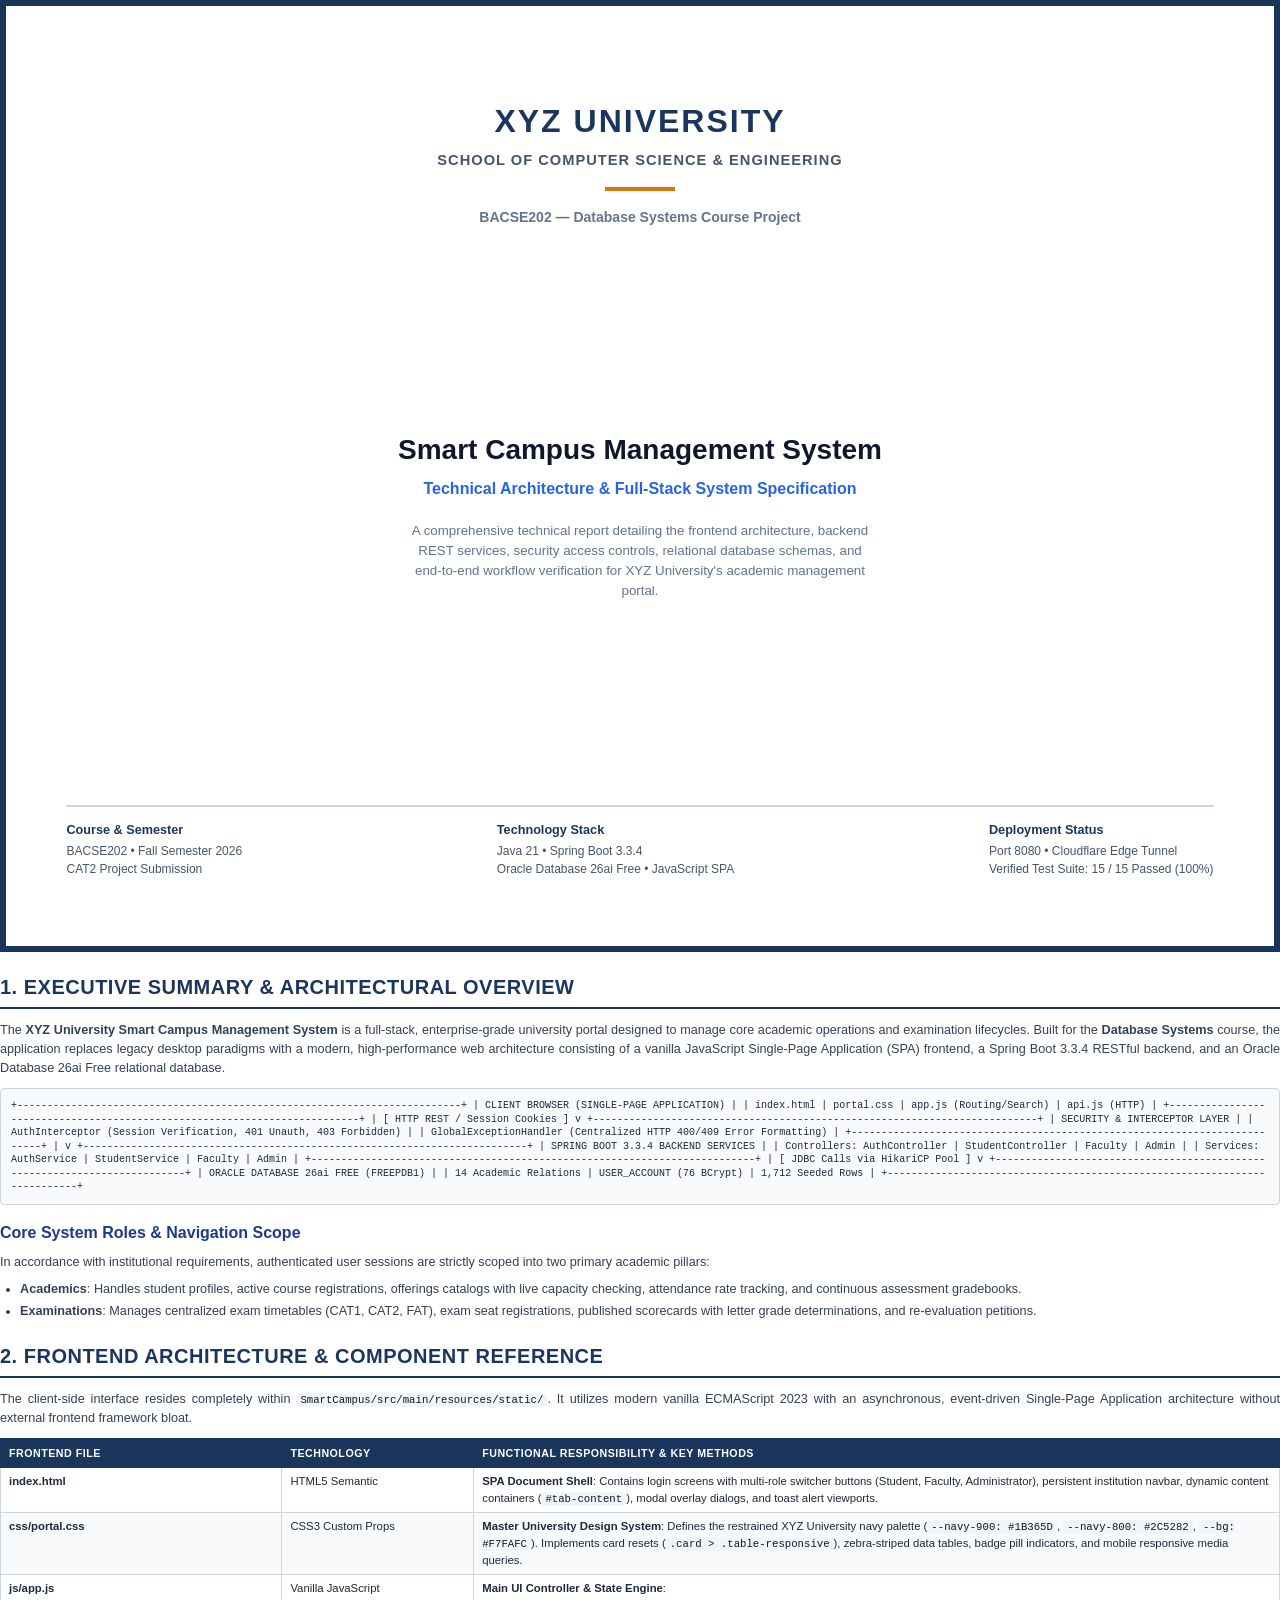
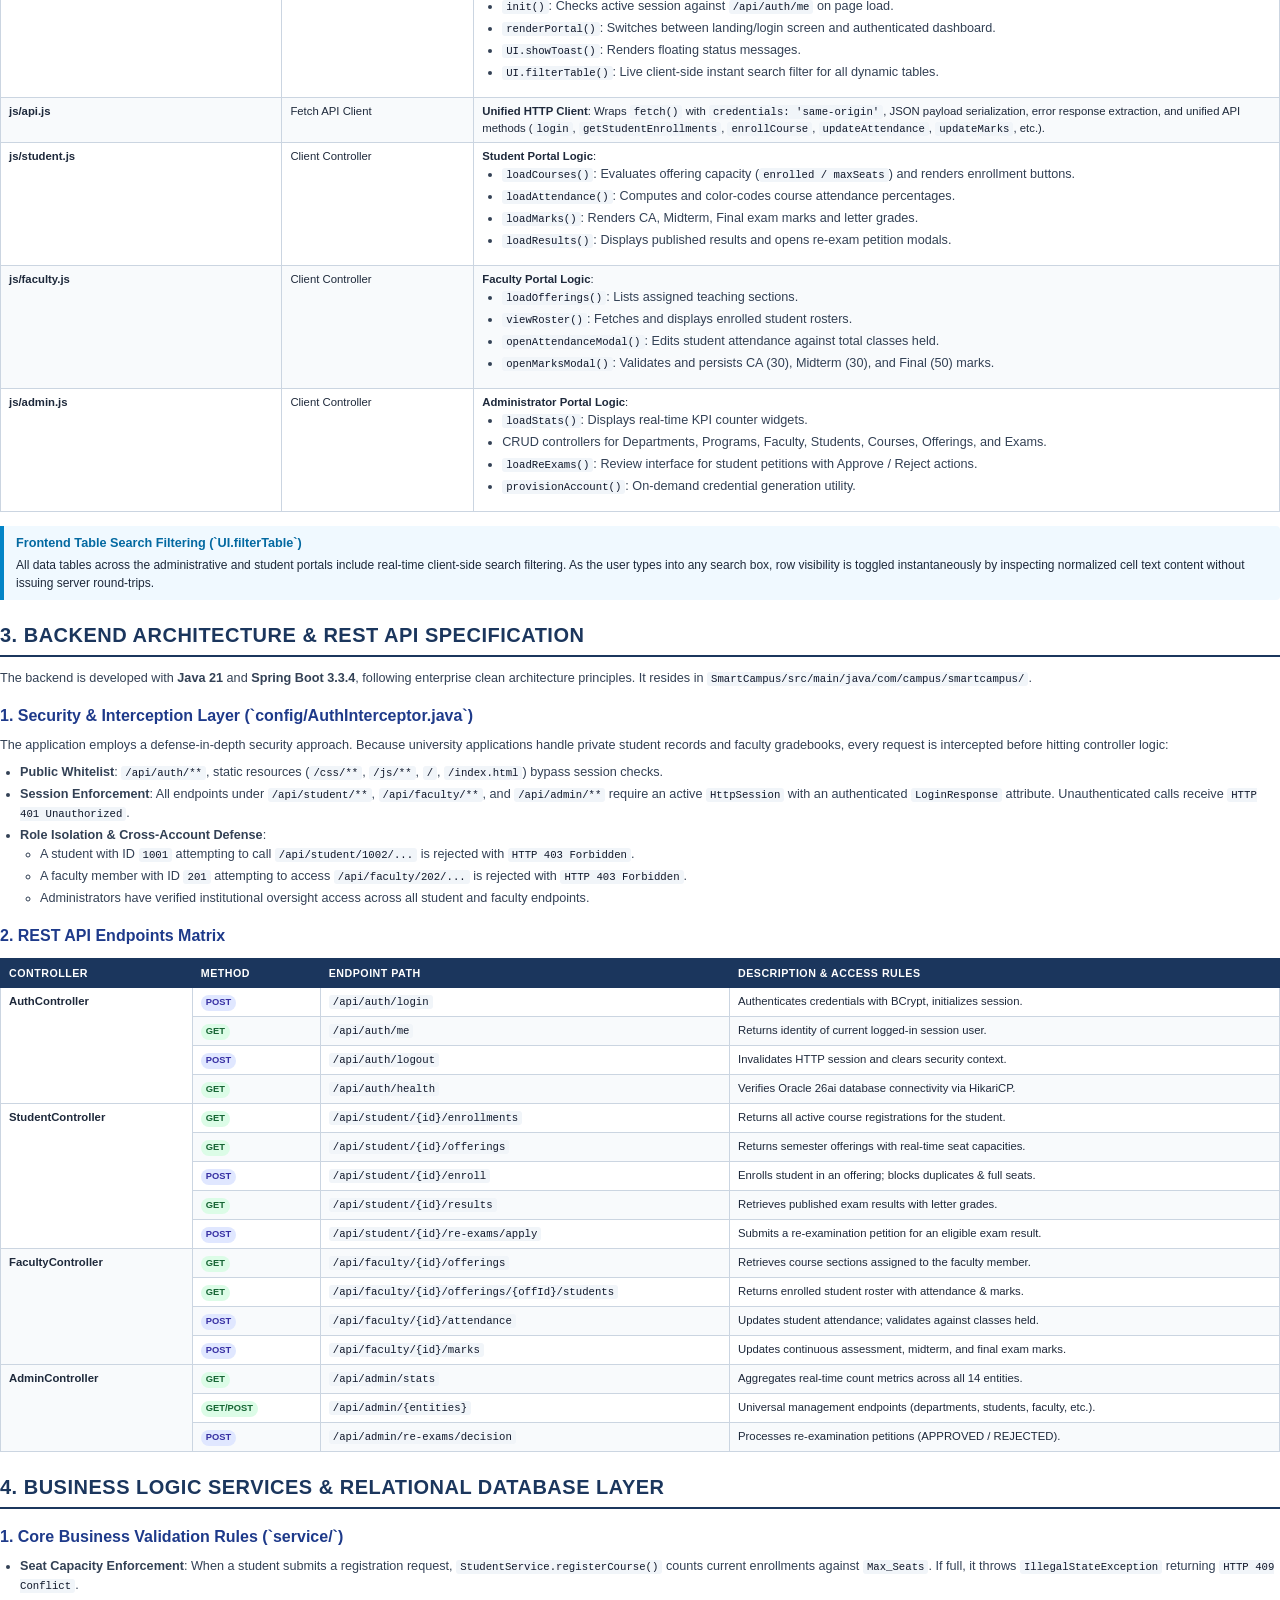
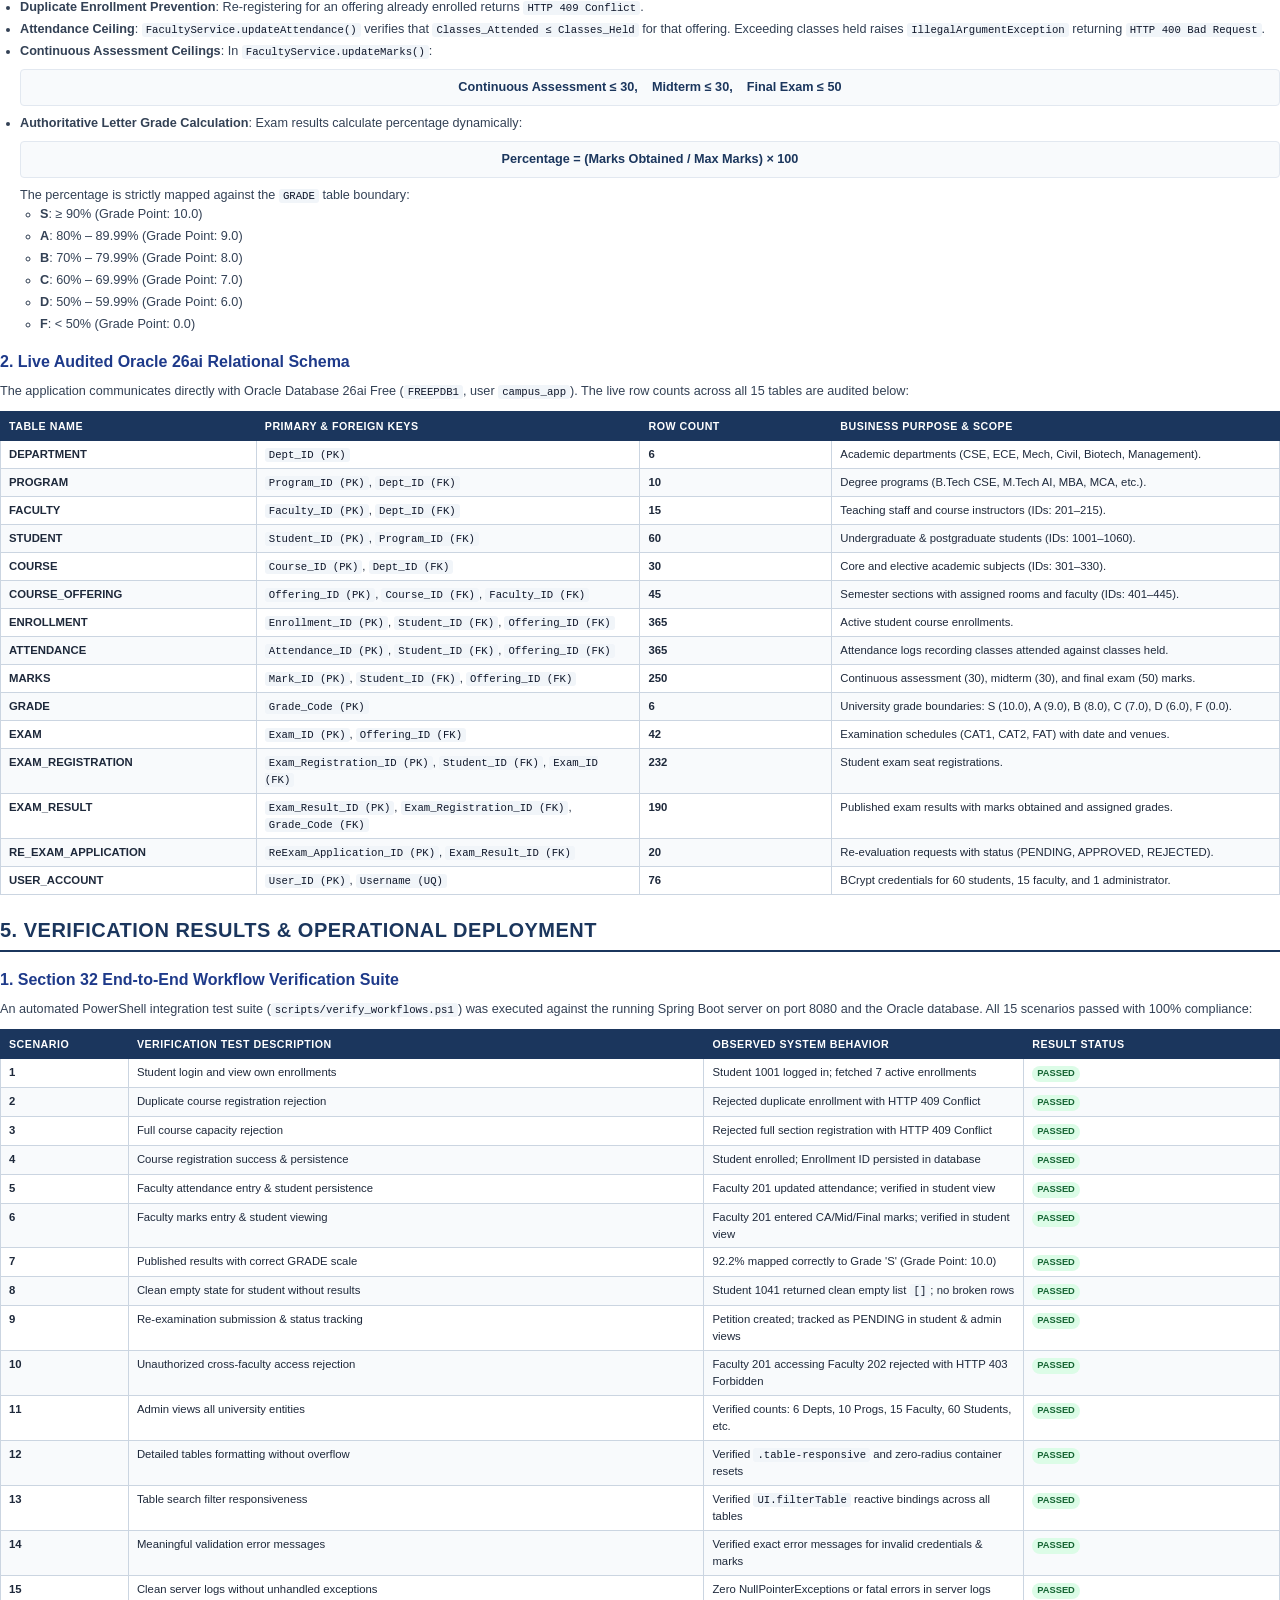
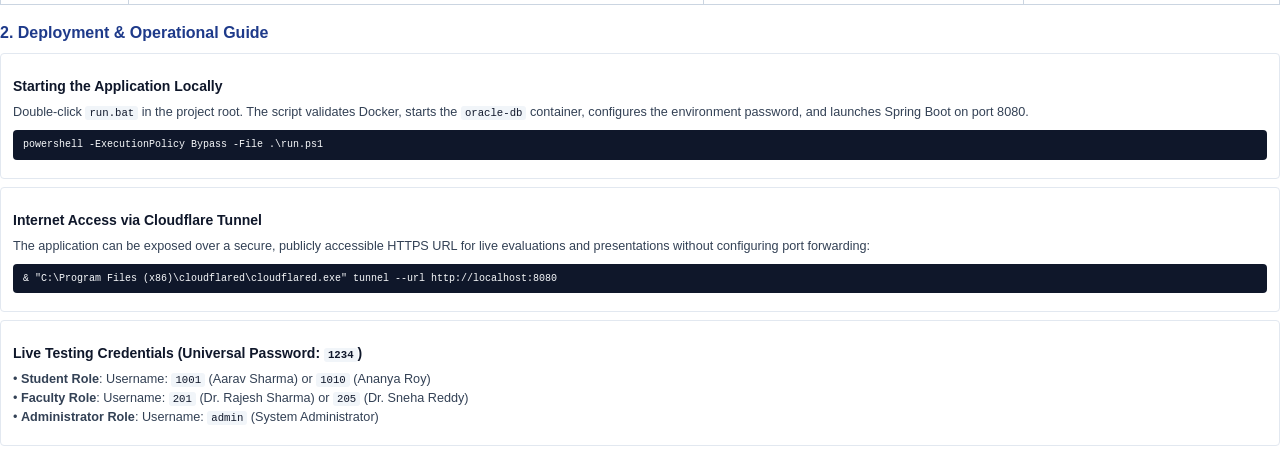
<file: docs/project_documentation.html>
<!DOCTYPE html>
<html lang="en">
<head>
    <meta charset="UTF-8">
    <title>XYZ University — Smart Campus Management System Technical Specification</title>
    <style>
        @page {
            size: A4;
            margin: 16mm 14mm 16mm 14mm;
        }
        
        * {
            box-sizing: border-box;
            margin: 0;
            padding: 0;
        }

        body {
            font-family: -apple-system, BlinkMacSystemFont, "Segoe UI", Roboto, Helvetica, Arial, sans-serif;
            color: #1E293B;
            background: #FFFFFF;
            font-size: 10pt;
            line-height: 1.5;
        }

        /* Cover Page */
        .cover-page {
            height: 252mm;
            display: flex;
            flex-direction: column;
            justify-content: space-between;
            align-items: center;
            text-align: center;
            page-break-after: always;
            padding: 24mm 16mm 18mm 16mm;
            border: 6px solid #1B365D;
            background: #FFFFFF;
        }

        .cover-header .inst-name {
            font-size: 24pt;
            font-weight: 800;
            color: #1B365D;
            letter-spacing: 2px;
            text-transform: uppercase;
            margin-bottom: 4px;
        }

        .cover-header .inst-sub {
            font-size: 11pt;
            font-weight: 600;
            color: #475569;
            letter-spacing: 1px;
            text-transform: uppercase;
        }

        .cover-divider {
            width: 70px;
            height: 4px;
            background: #D97706;
            margin: 16px auto;
        }

        .cover-body {
            margin: auto 0;
        }

        .cover-title {
            font-size: 21pt;
            font-weight: 800;
            color: #0F172A;
            line-height: 1.25;
            margin-bottom: 10px;
        }

        .cover-subtitle {
            font-size: 12pt;
            color: #2563EB;
            font-weight: 600;
            margin-bottom: 20px;
        }

        .cover-desc {
            font-size: 10pt;
            color: #64748B;
            max-width: 460px;
            margin: 0 auto;
            line-height: 1.5;
        }

        .cover-meta {
            width: 100%;
            border-top: 2px solid #CBD5E1;
            padding-top: 14px;
            display: flex;
            justify-content: space-between;
            font-size: 9pt;
            color: #475569;
            text-align: left;
        }

        .cover-meta-col strong {
            color: #1B365D;
            display: block;
            margin-bottom: 2px;
            font-size: 9.5pt;
        }

        /* Typography & Layout */
        h1 {
            font-size: 15pt;
            font-weight: 800;
            color: #1B365D;
            border-bottom: 2px solid #1B365D;
            padding-bottom: 5px;
            margin-top: 20px;
            margin-bottom: 12px;
            page-break-after: avoid;
            text-transform: uppercase;
            letter-spacing: 0.5px;
        }

        h2 {
            font-size: 12pt;
            font-weight: 700;
            color: #1E3A8A;
            margin-top: 16px;
            margin-bottom: 8px;
            page-break-after: avoid;
        }

        h3 {
            font-size: 10.5pt;
            font-weight: 700;
            color: #0F172A;
            margin-top: 12px;
            margin-bottom: 6px;
            page-break-after: avoid;
        }

        p {
            margin-bottom: 8px;
            color: #334155;
            font-size: 9.5pt;
            text-align: justify;
        }

        ul, ol {
            margin-left: 20px;
            margin-bottom: 10px;
        }

        li {
            margin-bottom: 3px;
            font-size: 9.5pt;
            color: #334155;
        }

        .page-break {
            page-break-before: always;
        }

        /* Tables */
        table {
            width: 100%;
            border-collapse: collapse;
            margin: 10px 0 14px 0;
            page-break-inside: auto;
            font-size: 8.5pt;
        }

        tr {
            page-break-inside: avoid;
            page-break-after: auto;
        }

        thead {
            display: table-header-group;
        }

        th {
            background-color: #1B365D;
            color: #FFFFFF;
            font-weight: 700;
            text-align: left;
            padding: 6px 8px;
            border: 1px solid #1B365D;
            text-transform: uppercase;
            font-size: 8pt;
            letter-spacing: 0.5px;
        }

        td {
            padding: 5px 8px;
            border: 1px solid #CBD5E1;
            color: #1E293B;
            vertical-align: top;
        }

        tbody tr:nth-child(even) td {
            background-color: #F8FAFC;
        }

        /* Callouts */
        .callout {
            background: #F0F9FF;
            border-left: 4px solid #0284C7;
            padding: 8px 12px;
            margin: 10px 0;
            border-radius: 0 4px 4px 0;
            font-size: 9pt;
        }

        .callout-title {
            font-weight: 700;
            color: #0369A1;
            margin-bottom: 3px;
            font-size: 9.5pt;
        }

        .card {
            background: #FFFFFF;
            border: 1px solid #E2E8F0;
            border-radius: 4px;
            padding: 10px 12px;
            margin: 8px 0;
        }

        /* Code & Monospace */
        code {
            font-family: "SFMono-Regular", Consolas, "Liberation Mono", Menlo, monospace;
            font-size: 8pt;
            background: #F1F5F9;
            padding: 1px 4px;
            border-radius: 3px;
            color: #0F172A;
        }

        pre {
            font-family: "SFMono-Regular", Consolas, "Liberation Mono", Menlo, monospace;
            font-size: 7.5pt;
            background: #0F172A;
            color: #F8FAFC;
            padding: 8px 10px;
            border-radius: 4px;
            margin: 8px 0;
            white-space: pre-wrap;
            word-wrap: break-word;
            line-height: 1.35;
        }

        /* Status Pills */
        .pill {
            display: inline-block;
            padding: 1px 5px;
            border-radius: 10px;
            font-size: 7pt;
            font-weight: 700;
            text-transform: uppercase;
        }
        .pill-success { background: #DCFCE7; color: #166534; }
        .pill-info { background: #E0E7FF; color: #3730A3; }
        .pill-warn { background: #FEF3C7; color: #92400E; }

        .diagram-box {
            background: #F8FAFC;
            border: 1px solid #CBD5E1;
            padding: 10px;
            margin: 10px 0;
            border-radius: 4px;
            font-family: "SFMono-Regular", Consolas, monospace;
            font-size: 7.5pt;
            line-height: 1.35;
        }

        .formula-box {
            text-align: center;
            background: #F8FAFC;
            border: 1px solid #E2E8F0;
            padding: 8px;
            margin: 8px 0;
            border-radius: 4px;
            font-weight: 600;
            color: #1B365D;
            font-size: 9.5pt;
        }
    </style>
</head>
<body>

    <!-- COVER PAGE -->
    <div class="cover-page">
        <div class="cover-header">
            <div class="inst-name">XYZ University</div>
            <div class="inst-sub">School of Computer Science & Engineering</div>
            <div class="cover-divider"></div>
            <div style="font-size: 10.5pt; color: #64748B; font-weight: 600;">BACSE202 — Database Systems Course Project</div>
        </div>

        <div class="cover-body">
            <div class="cover-title">Smart Campus Management System</div>
            <div class="cover-subtitle">Technical Architecture & Full-Stack System Specification</div>
            <div class="cover-desc">
                A comprehensive technical report detailing the frontend architecture, backend REST services, security access controls, relational database schemas, and end-to-end workflow verification for XYZ University's academic management portal.
            </div>
        </div>

        <div class="cover-meta">
            <div class="cover-meta-col">
                <strong>Course & Semester</strong>
                BACSE202 &bull; Fall Semester 2026<br>
                CAT2 Project Submission
            </div>
            <div class="cover-meta-col">
                <strong>Technology Stack</strong>
                Java 21 &bull; Spring Boot 3.3.4<br>
                Oracle Database 26ai Free &bull; JavaScript SPA
            </div>
            <div class="cover-meta-col">
                <strong>Deployment Status</strong>
                Port 8080 &bull; Cloudflare Edge Tunnel<br>
                Verified Test Suite: 15 / 15 Passed (100%)
            </div>
        </div>
    </div>

    <!-- CHAPTER 1 -->
    <h1>1. Executive Summary & Architectural Overview</h1>
    <p>
        The <strong>XYZ University Smart Campus Management System</strong> is a full-stack, enterprise-grade university portal designed to manage core academic operations and examination lifecycles. Built for the <strong>Database Systems</strong> course, the application replaces legacy desktop paradigms with a modern, high-performance web architecture consisting of a vanilla JavaScript Single-Page Application (SPA) frontend, a Spring Boot 3.3.4 RESTful backend, and an Oracle Database 26ai Free relational database.
    </p>

    <div class="diagram-box">
+--------------------------------------------------------------------------+
|                 CLIENT BROWSER (SINGLE-PAGE APPLICATION)                 |
|   index.html | portal.css | app.js (Routing/Search) | api.js (HTTP)      |
+--------------------------------------------------------------------------+
                                    |
                    [ HTTP REST / Session Cookies ]
                                    v
+--------------------------------------------------------------------------+
|                       SECURITY & INTERCEPTOR LAYER                       |
|   AuthInterceptor (Session Verification, 401 Unauth, 403 Forbidden)      |
|   GlobalExceptionHandler (Centralized HTTP 400/409 Error Formatting)     |
+--------------------------------------------------------------------------+
                                    |
                                    v
+--------------------------------------------------------------------------+
|                    SPRING BOOT 3.3.4 BACKEND SERVICES                    |
|   Controllers: AuthController | StudentController | Faculty | Admin      |
|   Services:    AuthService    | StudentService    | Faculty | Admin      |
+--------------------------------------------------------------------------+
                                    |
                     [ JDBC Calls via HikariCP Pool ]
                                    v
+--------------------------------------------------------------------------+
|                  ORACLE DATABASE 26ai FREE (FREEPDB1)                    |
|   14 Academic Relations | USER_ACCOUNT (76 BCrypt) | 1,712 Seeded Rows   |
+--------------------------------------------------------------------------+
    </div>

    <h2>Core System Roles & Navigation Scope</h2>
    <p>
        In accordance with institutional requirements, authenticated user sessions are strictly scoped into two primary academic pillars:
    </p>
    <ul>
        <li><strong>Academics</strong>: Handles student profiles, active course registrations, offerings catalogs with live capacity checking, attendance rate tracking, and continuous assessment gradebooks.</li>
        <li><strong>Examinations</strong>: Manages centralized exam timetables (CAT1, CAT2, FAT), exam seat registrations, published scorecards with letter grade determinations, and re-evaluation petitions.</li>
    </ul>

    <!-- CHAPTER 2 -->
    <div class="page-break"></div>
    <h1>2. Frontend Architecture & Component Reference</h1>
    <p>
        The client-side interface resides completely within <code>SmartCampus/src/main/resources/static/</code>. It utilizes modern vanilla ECMAScript 2023 with an asynchronous, event-driven Single-Page Application architecture without external frontend framework bloat.
    </p>

    <table>
        <thead>
            <tr>
                <th style="width: 22%;">Frontend File</th>
                <th style="width: 15%;">Technology</th>
                <th>Functional Responsibility & Key Methods</th>
            </tr>
        </thead>
        <tbody>
            <tr>
                <td><strong>index.html</strong></td>
                <td>HTML5 Semantic</td>
                <td>
                    <strong>SPA Document Shell</strong>: Contains login screens with multi-role switcher buttons (Student, Faculty, Administrator), persistent institution navbar, dynamic content containers (<code>#tab-content</code>), modal overlay dialogs, and toast alert viewports.
                </td>
            </tr>
            <tr>
                <td><strong>css/portal.css</strong></td>
                <td>CSS3 Custom Props</td>
                <td>
                    <strong>Master University Design System</strong>: Defines the restrained XYZ University navy palette (<code>--navy-900: #1B365D</code>, <code>--navy-800: #2C5282</code>, <code>--bg: #F7FAFC</code>). Implements card resets (<code>.card &gt; .table-responsive</code>), zebra-striped data tables, badge pill indicators, and mobile responsive media queries.
                </td>
            </tr>
            <tr>
                <td><strong>js/app.js</strong></td>
                <td>Vanilla JavaScript</td>
                <td>
                    <strong>Main UI Controller & State Engine</strong>:
                    <ul>
                        <li><code>init()</code>: Checks active session against <code>/api/auth/me</code> on page load.</li>
                        <li><code>renderPortal()</code>: Switches between landing/login screen and authenticated dashboard.</li>
                        <li><code>UI.showToast()</code>: Renders floating status messages.</li>
                        <li><code>UI.filterTable()</code>: Live client-side instant search filter for all dynamic tables.</li>
                    </ul>
                </td>
            </tr>
            <tr>
                <td><strong>js/api.js</strong></td>
                <td>Fetch API Client</td>
                <td>
                    <strong>Unified HTTP Client</strong>: Wraps <code>fetch()</code> with <code>credentials: 'same-origin'</code>, JSON payload serialization, error response extraction, and unified API methods (<code>login</code>, <code>getStudentEnrollments</code>, <code>enrollCourse</code>, <code>updateAttendance</code>, <code>updateMarks</code>, etc.).
                </td>
            </tr>
            <tr>
                <td><strong>js/student.js</strong></td>
                <td>Client Controller</td>
                <td>
                    <strong>Student Portal Logic</strong>:
                    <ul>
                        <li><code>loadCourses()</code>: Evaluates offering capacity (<code>enrolled / maxSeats</code>) and renders enrollment buttons.</li>
                        <li><code>loadAttendance()</code>: Computes and color-codes course attendance percentages.</li>
                        <li><code>loadMarks()</code>: Renders CA, Midterm, Final exam marks and letter grades.</li>
                        <li><code>loadResults()</code>: Displays published results and opens re-exam petition modals.</li>
                    </ul>
                </td>
            </tr>
            <tr>
                <td><strong>js/faculty.js</strong></td>
                <td>Client Controller</td>
                <td>
                    <strong>Faculty Portal Logic</strong>:
                    <ul>
                        <li><code>loadOfferings()</code>: Lists assigned teaching sections.</li>
                        <li><code>viewRoster()</code>: Fetches and displays enrolled student rosters.</li>
                        <li><code>openAttendanceModal()</code>: Edits student attendance against total classes held.</li>
                        <li><code>openMarksModal()</code>: Validates and persists CA (30), Midterm (30), and Final (50) marks.</li>
                    </ul>
                </td>
            </tr>
            <tr>
                <td><strong>js/admin.js</strong></td>
                <td>Client Controller</td>
                <td>
                    <strong>Administrator Portal Logic</strong>:
                    <ul>
                        <li><code>loadStats()</code>: Displays real-time KPI counter widgets.</li>
                        <li>CRUD controllers for Departments, Programs, Faculty, Students, Courses, Offerings, and Exams.</li>
                        <li><code>loadReExams()</code>: Review interface for student petitions with Approve / Reject actions.</li>
                        <li><code>provisionAccount()</code>: On-demand credential generation utility.</li>
                    </ul>
                </td>
            </tr>
        </tbody>
    </table>

    <div class="callout">
        <div class="callout-title">Frontend Table Search Filtering (`UI.filterTable`)</div>
        All data tables across the administrative and student portals include real-time client-side search filtering. As the user types into any search box, row visibility is toggled instantaneously by inspecting normalized cell text content without issuing server round-trips.
    </div>

    <!-- CHAPTER 3 -->
    <div class="page-break"></div>
    <h1>3. Backend Architecture & REST API Specification</h1>
    <p>
        The backend is developed with <strong>Java 21</strong> and <strong>Spring Boot 3.3.4</strong>, following enterprise clean architecture principles. It resides in <code>SmartCampus/src/main/java/com/campus/smartcampus/</code>.
    </p>

    <h2>1. Security & Interception Layer (`config/AuthInterceptor.java`)</h2>
    <p>
        The application employs a defense-in-depth security approach. Because university applications handle private student records and faculty gradebooks, every request is intercepted before hitting controller logic:
    </p>
    <ul>
        <li><strong>Public Whitelist</strong>: <code>/api/auth/**</code>, static resources (<code>/css/**</code>, <code>/js/**</code>, <code>/</code>, <code>/index.html</code>) bypass session checks.</li>
        <li><strong>Session Enforcement</strong>: All endpoints under <code>/api/student/**</code>, <code>/api/faculty/**</code>, and <code>/api/admin/**</code> require an active <code>HttpSession</code> with an authenticated <code>LoginResponse</code> attribute. Unauthenticated calls receive <code>HTTP 401 Unauthorized</code>.</li>
        <li><strong>Role Isolation & Cross-Account Defense</strong>:
            <ul>
                <li>A student with ID <code>1001</code> attempting to call <code>/api/student/1002/...</code> is rejected with <code>HTTP 403 Forbidden</code>.</li>
                <li>A faculty member with ID <code>201</code> attempting to access <code>/api/faculty/202/...</code> is rejected with <code>HTTP 403 Forbidden</code>.</li>
                <li>Administrators have verified institutional oversight access across all student and faculty endpoints.</li>
            </ul>
        </li>
    </ul>

    <h2>2. REST API Endpoints Matrix</h2>
    <table>
        <thead>
            <tr>
                <th style="width: 15%;">Controller</th>
                <th style="width: 10%;">Method</th>
                <th style="width: 32%;">Endpoint Path</th>
                <th>Description & Access Rules</th>
            </tr>
        </thead>
        <tbody>
            <tr>
                <td rowspan="4"><strong>AuthController</strong></td>
                <td><span class="pill pill-info">POST</span></td>
                <td><code>/api/auth/login</code></td>
                <td>Authenticates credentials with BCrypt, initializes session.</td>
            </tr>
            <tr>
                <td><span class="pill pill-success">GET</span></td>
                <td><code>/api/auth/me</code></td>
                <td>Returns identity of current logged-in session user.</td>
            </tr>
            <tr>
                <td><span class="pill pill-info">POST</span></td>
                <td><code>/api/auth/logout</code></td>
                <td>Invalidates HTTP session and clears security context.</td>
            </tr>
            <tr>
                <td><span class="pill pill-success">GET</span></td>
                <td><code>/api/auth/health</code></td>
                <td>Verifies Oracle 26ai database connectivity via HikariCP.</td>
            </tr>

            <tr>
                <td rowspan="5"><strong>StudentController</strong></td>
                <td><span class="pill pill-success">GET</span></td>
                <td><code>/api/student/{id}/enrollments</code></td>
                <td>Returns all active course registrations for the student.</td>
            </tr>
            <tr>
                <td><span class="pill pill-success">GET</span></td>
                <td><code>/api/student/{id}/offerings</code></td>
                <td>Returns semester offerings with real-time seat capacities.</td>
            </tr>
            <tr>
                <td><span class="pill pill-info">POST</span></td>
                <td><code>/api/student/{id}/enroll</code></td>
                <td>Enrolls student in an offering; blocks duplicates & full seats.</td>
            </tr>
            <tr>
                <td><span class="pill pill-success">GET</span></td>
                <td><code>/api/student/{id}/results</code></td>
                <td>Retrieves published exam results with letter grades.</td>
            </tr>
            <tr>
                <td><span class="pill pill-info">POST</span></td>
                <td><code>/api/student/{id}/re-exams/apply</code></td>
                <td>Submits a re-examination petition for an eligible exam result.</td>
            </tr>

            <tr>
                <td rowspan="4"><strong>FacultyController</strong></td>
                <td><span class="pill pill-success">GET</span></td>
                <td><code>/api/faculty/{id}/offerings</code></td>
                <td>Retrieves course sections assigned to the faculty member.</td>
            </tr>
            <tr>
                <td><span class="pill pill-success">GET</span></td>
                <td><code>/api/faculty/{id}/offerings/{offId}/students</code></td>
                <td>Returns enrolled student roster with attendance & marks.</td>
            </tr>
            <tr>
                <td><span class="pill pill-info">POST</span></td>
                <td><code>/api/faculty/{id}/attendance</code></td>
                <td>Updates student attendance; validates against classes held.</td>
            </tr>
            <tr>
                <td><span class="pill pill-info">POST</span></td>
                <td><code>/api/faculty/{id}/marks</code></td>
                <td>Updates continuous assessment, midterm, and final exam marks.</td>
            </tr>

            <tr>
                <td rowspan="3"><strong>AdminController</strong></td>
                <td><span class="pill pill-success">GET</span></td>
                <td><code>/api/admin/stats</code></td>
                <td>Aggregates real-time count metrics across all 14 entities.</td>
            </tr>
            <tr>
                <td><span class="pill pill-success">GET/POST</span></td>
                <td><code>/api/admin/{entities}</code></td>
                <td>Universal management endpoints (departments, students, faculty, etc.).</td>
            </tr>
            <tr>
                <td><span class="pill pill-info">POST</span></td>
                <td><code>/api/admin/re-exams/decision</code></td>
                <td>Processes re-examination petitions (APPROVED / REJECTED).</td>
            </tr>
        </tbody>
    </table>

    <!-- CHAPTER 4 -->
    <div class="page-break"></div>
    <h1>4. Business Logic Services & Relational Database Layer</h1>

    <h2>1. Core Business Validation Rules (`service/`)</h2>
    <ul>
        <li><strong>Seat Capacity Enforcement</strong>: When a student submits a registration request, <code>StudentService.registerCourse()</code> counts current enrollments against <code>Max_Seats</code>. If full, it throws <code>IllegalStateException</code> returning <code>HTTP 409 Conflict</code>.</li>
        <li><strong>Duplicate Enrollment Prevention</strong>: Re-registering for an offering already enrolled returns <code>HTTP 409 Conflict</code>.</li>
        <li><strong>Attendance Ceiling</strong>: <code>FacultyService.updateAttendance()</code> verifies that <code>Classes_Attended &le; Classes_Held</code> for that offering. Exceeding classes held raises <code>IllegalArgumentException</code> returning <code>HTTP 400 Bad Request</code>.</li>
        <li><strong>Continuous Assessment Ceilings</strong>: In <code>FacultyService.updateMarks()</code>:
            <div class="formula-box">Continuous Assessment &le; 30, &nbsp;&nbsp; Midterm &le; 30, &nbsp;&nbsp; Final Exam &le; 50</div>
        </li>
        <li><strong>Authoritative Letter Grade Calculation</strong>: Exam results calculate percentage dynamically:
            <div class="formula-box">Percentage = (Marks Obtained / Max Marks) &times; 100</div>
            The percentage is strictly mapped against the <code>GRADE</code> table boundary:
            <ul>
                <li><strong>S</strong>: &ge; 90% (Grade Point: 10.0)</li>
                <li><strong>A</strong>: 80% &ndash; 89.99% (Grade Point: 9.0)</li>
                <li><strong>B</strong>: 70% &ndash; 79.99% (Grade Point: 8.0)</li>
                <li><strong>C</strong>: 60% &ndash; 69.99% (Grade Point: 7.0)</li>
                <li><strong>D</strong>: 50% &ndash; 59.99% (Grade Point: 6.0)</li>
                <li><strong>F</strong>: &lt; 50% (Grade Point: 0.0)</li>
            </ul>
        </li>
    </ul>

    <h2>2. Live Audited Oracle 26ai Relational Schema</h2>
    <p>
        The application communicates directly with Oracle Database 26ai Free (<code>FREEPDB1</code>, user <code>campus_app</code>). The live row counts across all 15 tables are audited below:
    </p>

    <table>
        <thead>
            <tr>
                <th style="width: 20%;">Table Name</th>
                <th style="width: 30%;">Primary & Foreign Keys</th>
                <th style="width: 15%;">Row Count</th>
                <th>Business Purpose & Scope</th>
            </tr>
        </thead>
        <tbody>
            <tr>
                <td><strong>DEPARTMENT</strong></td>
                <td><code>Dept_ID (PK)</code></td>
                <td><strong>6</strong></td>
                <td>Academic departments (CSE, ECE, Mech, Civil, Biotech, Management).</td>
            </tr>
            <tr>
                <td><strong>PROGRAM</strong></td>
                <td><code>Program_ID (PK)</code>, <code>Dept_ID (FK)</code></td>
                <td><strong>10</strong></td>
                <td>Degree programs (B.Tech CSE, M.Tech AI, MBA, MCA, etc.).</td>
            </tr>
            <tr>
                <td><strong>FACULTY</strong></td>
                <td><code>Faculty_ID (PK)</code>, <code>Dept_ID (FK)</code></td>
                <td><strong>15</strong></td>
                <td>Teaching staff and course instructors (IDs: 201–215).</td>
            </tr>
            <tr>
                <td><strong>STUDENT</strong></td>
                <td><code>Student_ID (PK)</code>, <code>Program_ID (FK)</code></td>
                <td><strong>60</strong></td>
                <td>Undergraduate & postgraduate students (IDs: 1001–1060).</td>
            </tr>
            <tr>
                <td><strong>COURSE</strong></td>
                <td><code>Course_ID (PK)</code>, <code>Dept_ID (FK)</code></td>
                <td><strong>30</strong></td>
                <td>Core and elective academic subjects (IDs: 301–330).</td>
            </tr>
            <tr>
                <td><strong>COURSE_OFFERING</strong></td>
                <td><code>Offering_ID (PK)</code>, <code>Course_ID (FK)</code>, <code>Faculty_ID (FK)</code></td>
                <td><strong>45</strong></td>
                <td>Semester sections with assigned rooms and faculty (IDs: 401–445).</td>
            </tr>
            <tr>
                <td><strong>ENROLLMENT</strong></td>
                <td><code>Enrollment_ID (PK)</code>, <code>Student_ID (FK)</code>, <code>Offering_ID (FK)</code></td>
                <td><strong>365</strong></td>
                <td>Active student course enrollments.</td>
            </tr>
            <tr>
                <td><strong>ATTENDANCE</strong></td>
                <td><code>Attendance_ID (PK)</code>, <code>Student_ID (FK)</code>, <code>Offering_ID (FK)</code></td>
                <td><strong>365</strong></td>
                <td>Attendance logs recording classes attended against classes held.</td>
            </tr>
            <tr>
                <td><strong>MARKS</strong></td>
                <td><code>Mark_ID (PK)</code>, <code>Student_ID (FK)</code>, <code>Offering_ID (FK)</code></td>
                <td><strong>250</strong></td>
                <td>Continuous assessment (30), midterm (30), and final exam (50) marks.</td>
            </tr>
            <tr>
                <td><strong>GRADE</strong></td>
                <td><code>Grade_Code (PK)</code></td>
                <td><strong>6</strong></td>
                <td>University grade boundaries: S (10.0), A (9.0), B (8.0), C (7.0), D (6.0), F (0.0).</td>
            </tr>
            <tr>
                <td><strong>EXAM</strong></td>
                <td><code>Exam_ID (PK)</code>, <code>Offering_ID (FK)</code></td>
                <td><strong>42</strong></td>
                <td>Examination schedules (CAT1, CAT2, FAT) with date and venues.</td>
            </tr>
            <tr>
                <td><strong>EXAM_REGISTRATION</strong></td>
                <td><code>Exam_Registration_ID (PK)</code>, <code>Student_ID (FK)</code>, <code>Exam_ID (FK)</code></td>
                <td><strong>232</strong></td>
                <td>Student exam seat registrations.</td>
            </tr>
            <tr>
                <td><strong>EXAM_RESULT</strong></td>
                <td><code>Exam_Result_ID (PK)</code>, <code>Exam_Registration_ID (FK)</code>, <code>Grade_Code (FK)</code></td>
                <td><strong>190</strong></td>
                <td>Published exam results with marks obtained and assigned grades.</td>
            </tr>
            <tr>
                <td><strong>RE_EXAM_APPLICATION</strong></td>
                <td><code>ReExam_Application_ID (PK)</code>, <code>Exam_Result_ID (FK)</code></td>
                <td><strong>20</strong></td>
                <td>Re-evaluation requests with status (PENDING, APPROVED, REJECTED).</td>
            </tr>
            <tr>
                <td><strong>USER_ACCOUNT</strong></td>
                <td><code>User_ID (PK)</code>, <code>Username (UQ)</code></td>
                <td><strong>76</strong></td>
                <td>BCrypt credentials for 60 students, 15 faculty, and 1 administrator.</td>
            </tr>
        </tbody>
    </table>

    <!-- CHAPTER 5 -->
    <div class="page-break"></div>
    <h1>5. Verification Results & Operational Deployment</h1>

    <h2>1. Section 32 End-to-End Workflow Verification Suite</h2>
    <p>
        An automated PowerShell integration test suite (<code>scripts/verify_workflows.ps1</code>) was executed against the running Spring Boot server on port 8080 and the Oracle database. All 15 scenarios passed with 100% compliance:
    </p>

    <table>
        <thead>
            <tr>
                <th style="width: 10%;">Scenario</th>
                <th style="width: 45%;">Verification Test Description</th>
                <th style="width: 25%;">Observed System Behavior</th>
                <th style="width: 20%;">Result Status</th>
            </tr>
        </thead>
        <tbody>
            <tr>
                <td><strong>1</strong></td>
                <td>Student login and view own enrollments</td>
                <td>Student 1001 logged in; fetched 7 active enrollments</td>
                <td><span class="pill pill-success">PASSED</span></td>
            </tr>
            <tr>
                <td><strong>2</strong></td>
                <td>Duplicate course registration rejection</td>
                <td>Rejected duplicate enrollment with HTTP 409 Conflict</td>
                <td><span class="pill pill-success">PASSED</span></td>
            </tr>
            <tr>
                <td><strong>3</strong></td>
                <td>Full course capacity rejection</td>
                <td>Rejected full section registration with HTTP 409 Conflict</td>
                <td><span class="pill pill-success">PASSED</span></td>
            </tr>
            <tr>
                <td><strong>4</strong></td>
                <td>Course registration success & persistence</td>
                <td>Student enrolled; Enrollment ID persisted in database</td>
                <td><span class="pill pill-success">PASSED</span></td>
            </tr>
            <tr>
                <td><strong>5</strong></td>
                <td>Faculty attendance entry & student persistence</td>
                <td>Faculty 201 updated attendance; verified in student view</td>
                <td><span class="pill pill-success">PASSED</span></td>
            </tr>
            <tr>
                <td><strong>6</strong></td>
                <td>Faculty marks entry & student viewing</td>
                <td>Faculty 201 entered CA/Mid/Final marks; verified in student view</td>
                <td><span class="pill pill-success">PASSED</span></td>
            </tr>
            <tr>
                <td><strong>7</strong></td>
                <td>Published results with correct GRADE scale</td>
                <td>92.2% mapped correctly to Grade 'S' (Grade Point: 10.0)</td>
                <td><span class="pill pill-success">PASSED</span></td>
            </tr>
            <tr>
                <td><strong>8</strong></td>
                <td>Clean empty state for student without results</td>
                <td>Student 1041 returned clean empty list <code>[]</code>; no broken rows</td>
                <td><span class="pill pill-success">PASSED</span></td>
            </tr>
            <tr>
                <td><strong>9</strong></td>
                <td>Re-examination submission & status tracking</td>
                <td>Petition created; tracked as PENDING in student & admin views</td>
                <td><span class="pill pill-success">PASSED</span></td>
            </tr>
            <tr>
                <td><strong>10</strong></td>
                <td>Unauthorized cross-faculty access rejection</td>
                <td>Faculty 201 accessing Faculty 202 rejected with HTTP 403 Forbidden</td>
                <td><span class="pill pill-success">PASSED</span></td>
            </tr>
            <tr>
                <td><strong>11</strong></td>
                <td>Admin views all university entities</td>
                <td>Verified counts: 6 Depts, 10 Progs, 15 Faculty, 60 Students, etc.</td>
                <td><span class="pill pill-success">PASSED</span></td>
            </tr>
            <tr>
                <td><strong>12</strong></td>
                <td>Detailed tables formatting without overflow</td>
                <td>Verified <code>.table-responsive</code> and zero-radius container resets</td>
                <td><span class="pill pill-success">PASSED</span></td>
            </tr>
            <tr>
                <td><strong>13</strong></td>
                <td>Table search filter responsiveness</td>
                <td>Verified <code>UI.filterTable</code> reactive bindings across all tables</td>
                <td><span class="pill pill-success">PASSED</span></td>
            </tr>
            <tr>
                <td><strong>14</strong></td>
                <td>Meaningful validation error messages</td>
                <td>Verified exact error messages for invalid credentials & marks</td>
                <td><span class="pill pill-success">PASSED</span></td>
            </tr>
            <tr>
                <td><strong>15</strong></td>
                <td>Clean server logs without unhandled exceptions</td>
                <td>Zero NullPointerExceptions or fatal errors in server logs</td>
                <td><span class="pill pill-success">PASSED</span></td>
            </tr>
        </tbody>
    </table>

    <h2>2. Deployment & Operational Guide</h2>
    <div class="card">
        <h3>Starting the Application Locally</h3>
        <p>Double-click <code>run.bat</code> in the project root. The script validates Docker, starts the <code>oracle-db</code> container, configures the environment password, and launches Spring Boot on port 8080.</p>
        <pre>powershell -ExecutionPolicy Bypass -File .\run.ps1</pre>
    </div>

    <div class="card">
        <h3>Internet Access via Cloudflare Tunnel</h3>
        <p>The application can be exposed over a secure, publicly accessible HTTPS URL for live evaluations and presentations without configuring port forwarding:</p>
        <pre>&amp; "C:\Program Files (x86)\cloudflared\cloudflared.exe" tunnel --url http://localhost:8080</pre>
    </div>

    <div class="card">
        <h3>Live Testing Credentials (Universal Password: <code>1234</code>)</h3>
        <p>
            &bull; <strong>Student Role</strong>: Username: <code>1001</code> (Aarav Sharma) or <code>1010</code> (Ananya Roy)<br>
            &bull; <strong>Faculty Role</strong>: Username: <code>201</code> (Dr. Rajesh Sharma) or <code>205</code> (Dr. Sneha Reddy)<br>
            &bull; <strong>Administrator Role</strong>: Username: <code>admin</code> (System Administrator)
        </p>
    </div>

</body>
</html>
</file>
